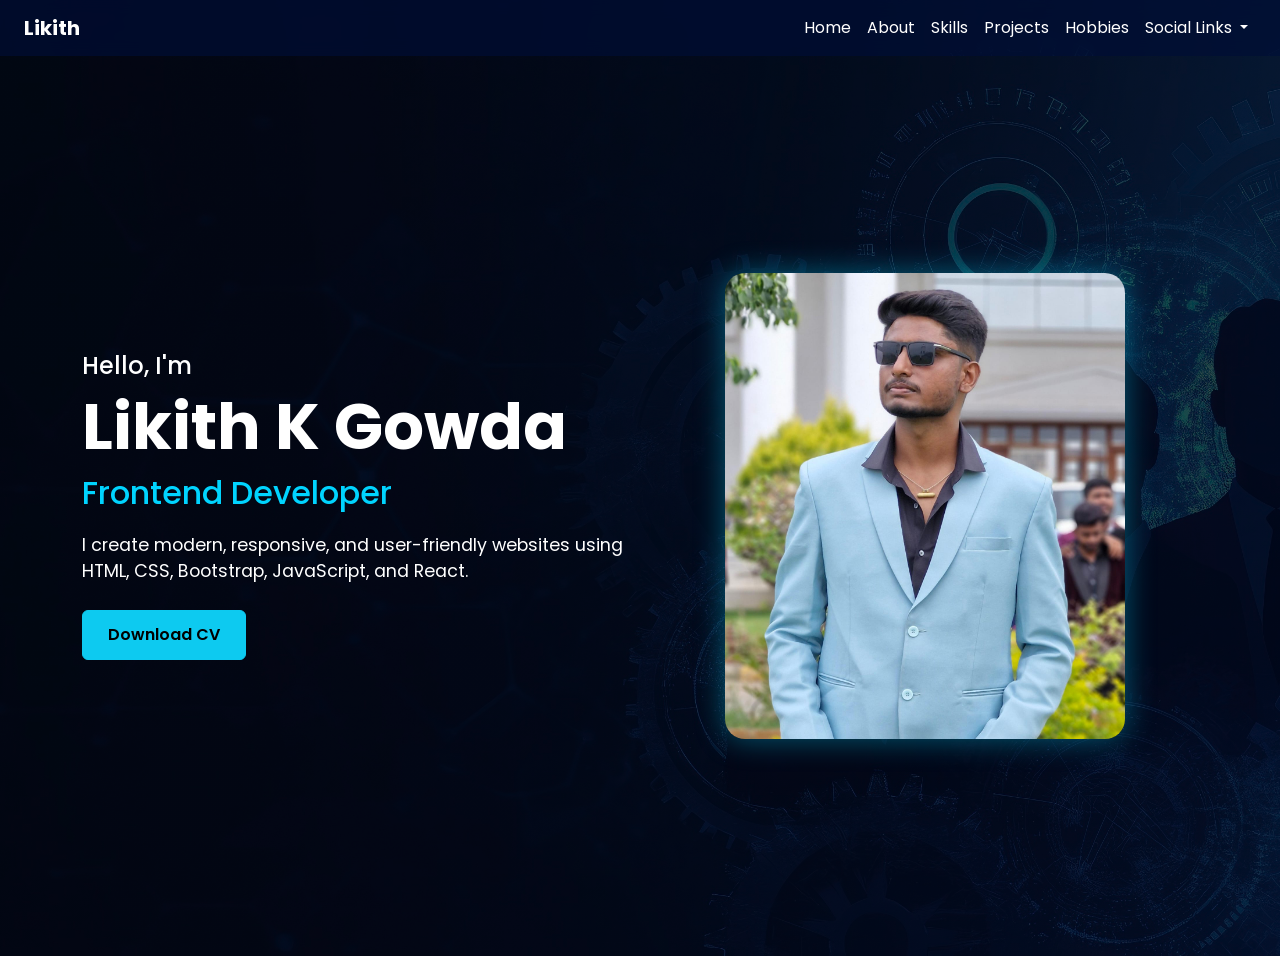
<file: index.html>
<!DOCTYPE html>
<html lang="en">

<head>
    <meta charset="UTF-8">
    <meta name="viewport" content="width=device-width, initial-scale=1.0">
    <title>Portfolio</title>
    <link href="https://cdn.jsdelivr.net/npm/bootstrap@5.3.3/dist/css/bootstrap.min.css" rel="stylesheet">
    <link rel="stylesheet" href="./assets/style/Style.css">
</head>

<body>
    <header>
        <nav class="navbar navbar-expand-lg navbar-dark bg-dark px-4">
            <a class="navbar-brand fw-bold" href="./Intro.html">
                Likith
            </a>
            <button class="navbar-toggler" type="button" data-bs-toggle="collapse" data-bs-target="#navbarNav"
                aria-controls="navbarNav" aria-expanded="false" aria-label="Toggle navigation">
                <span class="navbar-toggler-icon"></span>
            </button>
            <div class="collapse navbar-collapse" id="navbarNav">
                <ul class="navbar-nav ms-auto">
                    <li class="nav-item">
                        <a class="nav-link" href="./index.html">Home</a>
                    </li>
                    <li class="nav-item">
                        <a class="nav-link" href="./about.html">About</a>
                    </li>
                    <li class="nav-item">
                        <a class="nav-link" href="./skills.html">Skills</a>
                    </li>
                    <li class="nav-item">
                        <a class="nav-link" href="./project.html">Projects</a>
                    </li>
                    <li class="nav-item">
                        <a class="nav-link" href="./hobbies.html">Hobbies</a>
                    </li>


                    <li class="nav-item dropdown">
                        <a class="nav-link dropdown-toggle" href="#" role="button" data-bs-toggle="dropdown"
                            aria-expanded="false">
                            Social Links
                        </a>
                        <ul class="dropdown-menu">
                            <li><a class="dropdown-item" href="https://www.linkedin.com/in/likith-k-gowda-829223393"
                                    target="_blank">LinkedIn</a></li>
                            <li><a class="dropdown-item" href="https://github.com/likithkgowda2003-cell"
                                    target="_blank">GitHub</a></li>
                            <li><a class="dropdown-item"
                                    href="https://www.instagram.com/likithchintugowda?igsh=ODkyd3VlNGJvbzZi"
                                    target="_blank">Instagram</a></li>
                        </ul>
                    </li>
                </ul>
            </div>
        </nav>

    </header>
    <section class="hero-section">
        <div class="container">
            <div class="row align-items-center min-vh-100">

                <!-- Left Content -->
                <div class="col-lg-6">
                    <h4>Hello, I'm</h4>
                    <h1>Likith K Gowda</h1>
                    <h2>Frontend Developer</h2>

                    <p>
                        I create modern, responsive, and user-friendly websites
                        using HTML, CSS, Bootstrap, JavaScript, and React.
                    </p>

                    <a href="./assets/download/resumev1.pdf" download class="btn btn-info">
                        <i class="bi bi-download"></i> Download CV
                    </a>

                </div>

                <!-- Right Image -->
                <div class="col-lg-6 text-center">
                    <img src="./assets/images/likith.jpeg" alt="Likith" class="img-fluid profile-img">
                </div>

            </div>
        </div>
    </section>




    <script src="https://cdn.jsdelivr.net/npm/bootstrap@5.3.3/dist/js/bootstrap.bundle.min.js"></script>
</body>

</html>
</file>
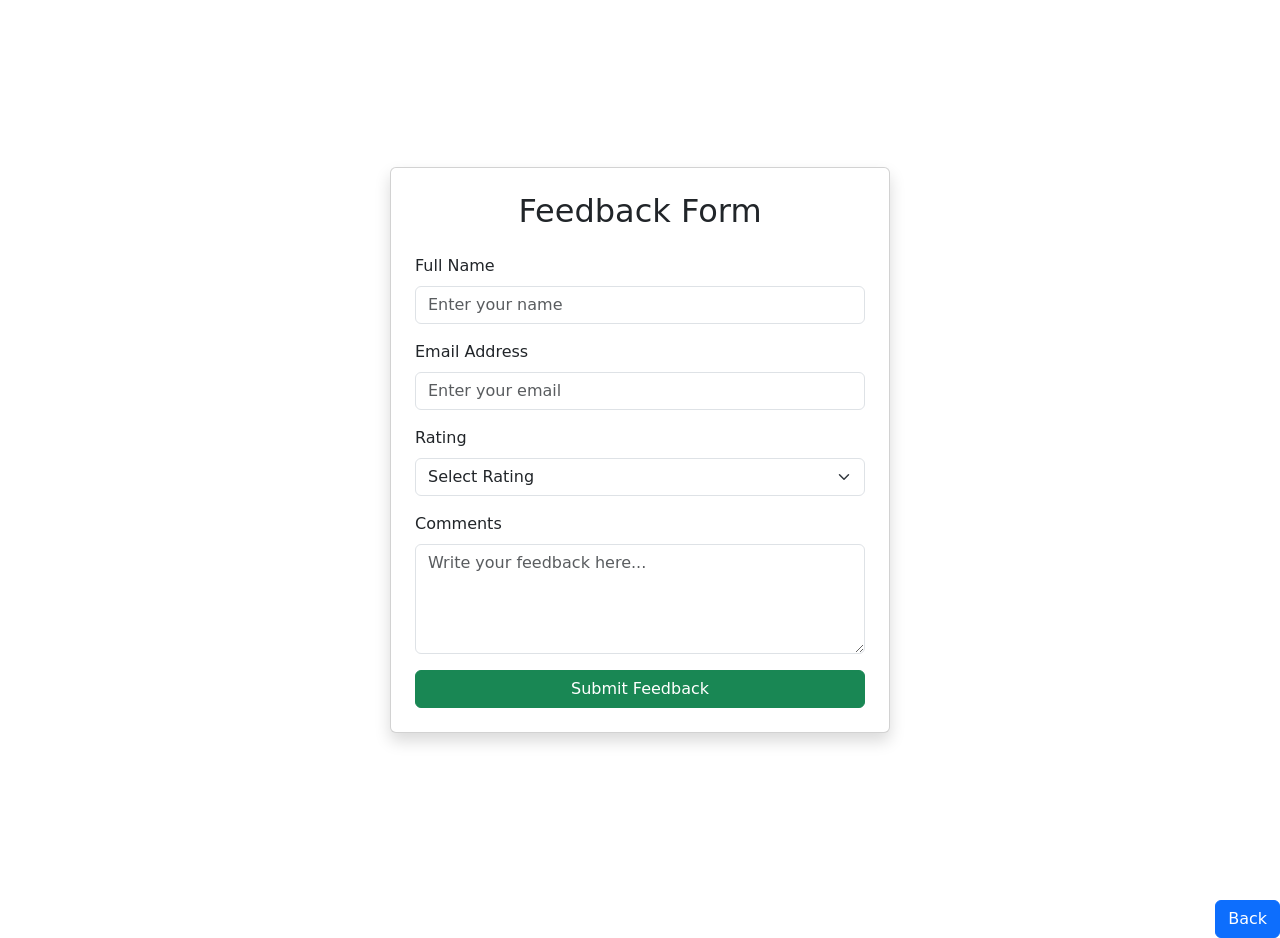
<file: feedback.html>
<!DOCTYPE html>
<html lang="en">
<head>
    <meta charset="UTF-8">
    <meta name="viewport" content="width=device-width, initial-scale=1.0">
    <title>Feedback Form</title>

    <link href="https://cdn.jsdelivr.net/npm/bootstrap@5.3.3/dist/css/bootstrap.min.css" rel="stylesheet">

</head>
<body>

<div class="container d-flex justify-content-center align-items-center vh-100">
    <div class="card shadow p-4" style="width: 500px;">
        <h2 class="text-center mb-4">Feedback Form</h2>

        <form>
            <div class="mb-3">
                <label for="name" class="form-label">Full Name</label>
                <input type="text" id="name" class="form-control" placeholder="Enter your name" required>
            </div>

            <div class="mb-3">
                <label for="email" class="form-label">Email Address</label>
                <input type="email" id="email" class="form-control" placeholder="Enter your email" required>
            </div>

            <div class="mb-3">
                <label for="rating" class="form-label">Rating</label>
                <select id="rating" class="form-select" required>
                    <option selected disabled>Select Rating</option>
                    <option>Excellent ⭐⭐⭐⭐⭐</option>
                    <option>Good ⭐⭐⭐⭐</option>
                    <option>Average ⭐⭐⭐</option>
                    <option>Poor ⭐⭐</option>
                    <option>Very Poor ⭐</option>
                </select>
            </div>

            <div class="mb-3">
                <label for="comments" class="form-label">Comments</label>
                <textarea id="comments" class="form-control" rows="4"
                    placeholder="Write your feedback here..." required></textarea>
            </div>

            <button
                type="button"
                class="btn btn-success w-100"
                data-bs-toggle="modal"
                data-bs-target="#feedbackModal">
                Submit Feedback
            </button>
        </form>
    </div>
</div>


<div class="modal fade" id="feedbackModal" tabindex="-1">
    <div class="modal-dialog">
        <div class="modal-content">

            <div class="modal-header">
                <h5 class="modal-title">Thank You!</h5>
                <button type="button" class="btn-close" data-bs-dismiss="modal"></button>
            </div>

            <div class="modal-body">
                Your feedback has been submitted successfully.
            </div>

            <div class="modal-footer">
                <button type="button" class="btn btn-primary" data-bs-dismiss="modal">
                    OK
                </button>
            </div>

        </div>
    </div>
</div>

<div class="modal-footer">
   <a href="./Main.html" ><button type="button" class="btn btn-primary" data-bs-dismiss="modal">
                    Back
                </button></a>

<script src="https://cdn.jsdelivr.net/npm/bootstrap@5.3.3/dist/js/bootstrap.bundle.min.js"></script>

</body>
</html>
</file>
<file: assets/style/Style.css>
@import url('https://fonts.googleapis.com/css2?family=Poppins:wght@300;400;500;600;700&display=swap');

* {
    margin: 0;
    padding: 0;
    box-sizing: border-box;
    font-family: 'Poppins', sans-serif;
}

body {
    background-size: cover;
    background-position: center;
    background-repeat: no-repeat;
    min-height: 100vh;
    overflow-x: hidden;
}

.navbar {
    background: rgba(0, 10, 40, .9) !important;
    backdrop-filter: blur(8px);
}

.navbar-brand,
.nav-link {
    color: #fff !important;
}

.nav-link:hover {
    color: #0dcaf0 !important;
}

.dropdown-menu {
    background: #001a4d;
}

.dropdown-item {
    color: #fff;
}

#skills {
    max-width: 900px;
    margin: 60px auto;
    padding: 40px;
    background: transparent;
}

#skills h2 {
    color: #fff;
    text-align: center;
    margin-bottom: 40px;
}

.skill-item span {
    color: #fff;
    font-weight: 600;
}

.progress {
    height: 12px;
    border-radius: 20px;
    background: rgba(255, 255, 255, .2);
}

.progress-bar {
    border-radius: 20px;
}

.navbar-toggler {
    border: 1px solid #fff;
}

body {
    background-image: url("./images/bg-index.jpg");
    background-size: cover;
    background-position: center;
    background-repeat: no-repeat;
    min-height: 100vh;
    color: #0d6efd;
}

.hero-section {
    background: linear-gradient(rgba(0, 0, 0, 0.7),
            rgba(0, 0, 0, 0.7)),
        url("./images/bg-index.jpg");
    background-size: cover;
    background-position: center;
    color: white;
}

.hero-section h1 {
    font-size: 4rem;
    font-weight: 700;
}

.hero-section h2 {
    color: #00d4ff;
    margin-bottom: 20px;
}

.hero-section p {
    font-size: 1.1rem;
    margin-bottom: 25px;
}

.profile-img {
    width: 400px;
    max-width: 100%;
    border-radius: 20px;
    box-shadow: 0 0 30px rgba(0, 212, 255, 0.4);
}

.btn-info {
    padding: 12px 25px;
    font-weight: 600;
}

#projects {
    min-height: auto;
}

.project-card {
    border: none;
    border-radius: 15px;
    overflow: hidden;
    transition: 0.4s;
    box-shadow: 0 5px 20px rgba(0, 0, 0, 0.2);
}

.project-card:hover {
    transform: translateY(-10px);
}

.project-card img {
    height: 220px;
    object-fit: cover;
}

.card-body {
    text-align: center;
}

#hobbies h2 {
    color: #fff;
}

.hobby-card {
    background: rgba(255, 255, 255, 0.08);
    padding: 25px;
    border-radius: 15px;
    backdrop-filter: blur(10px);
    transition: .4s;
    height: 100%;
}

.hobby-card:hover {
    transform: translateY(-10px);
}

.hobby-card i {
    color: #00d4ff;
    margin-bottom: 15px;
}

.hobby-card h4 {
    color: #fff;
}

.hobby-card p {
    color: #ddd;
}
</file>
